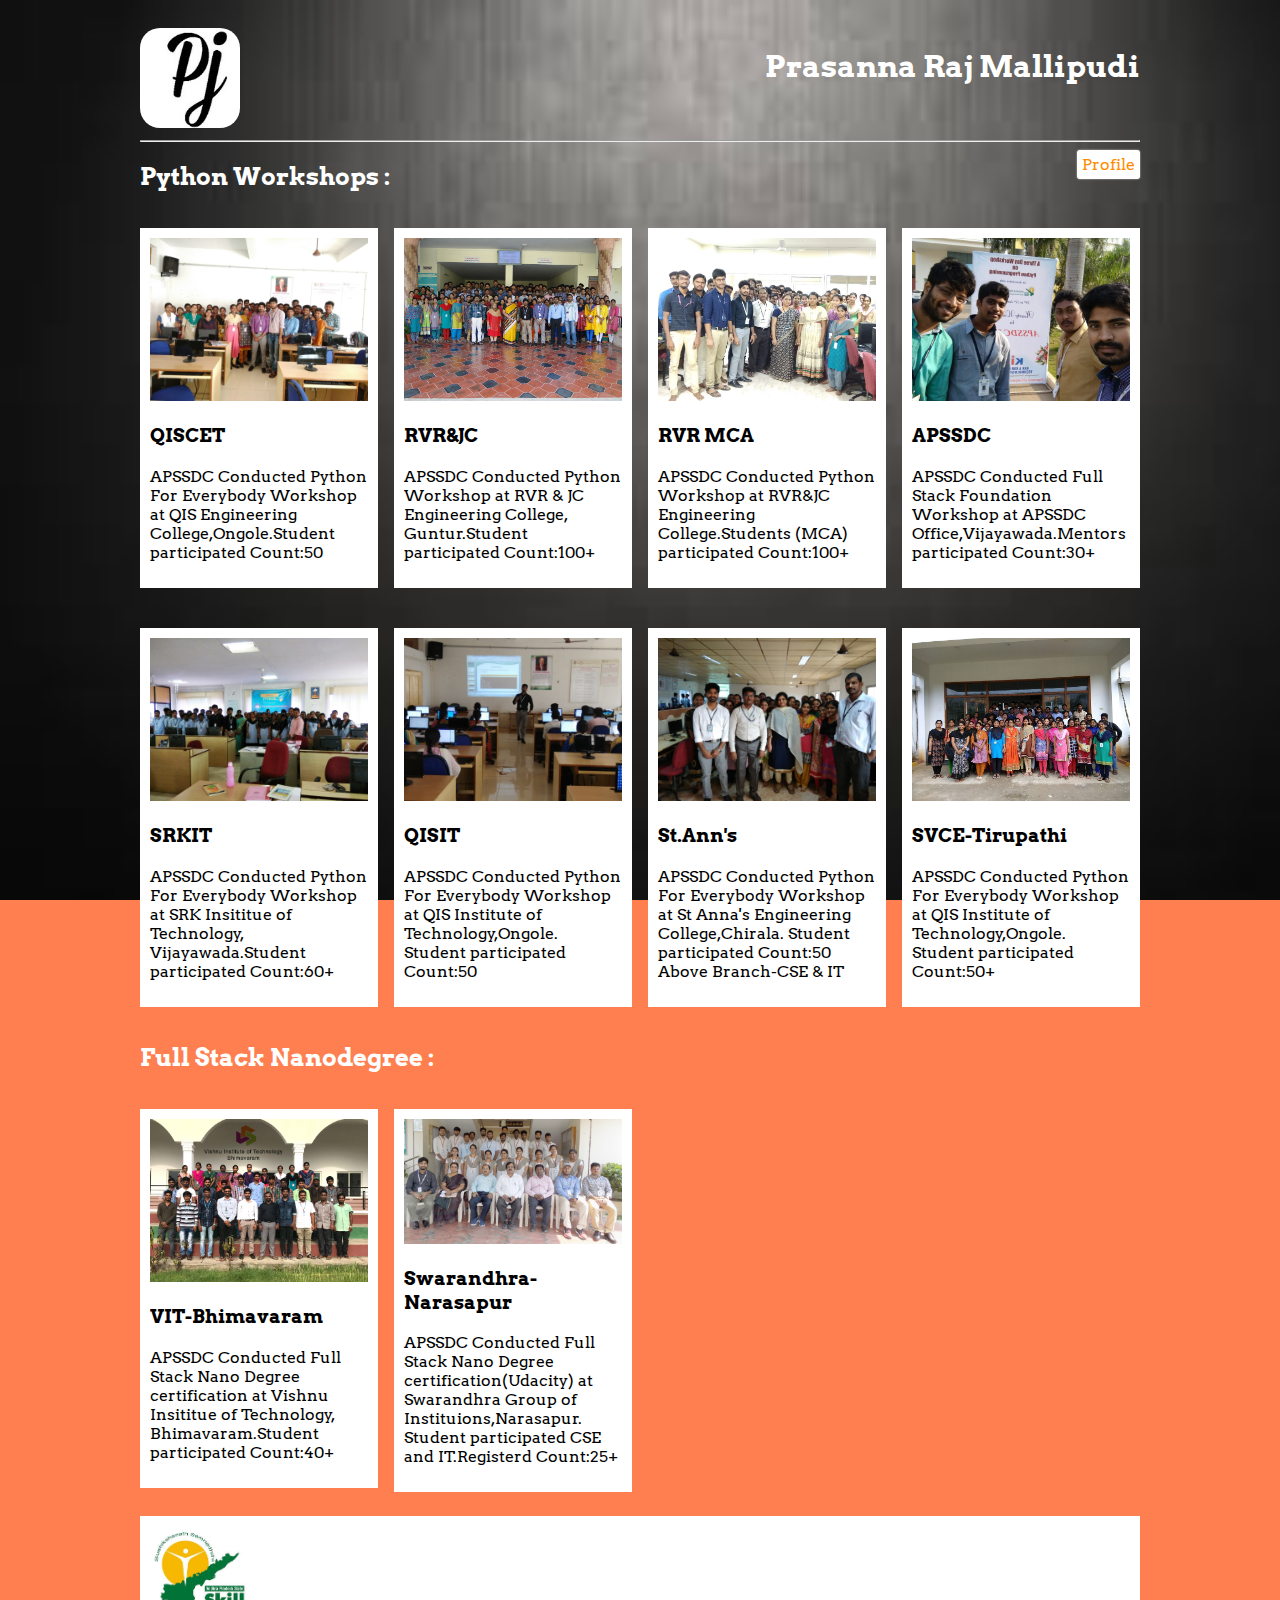
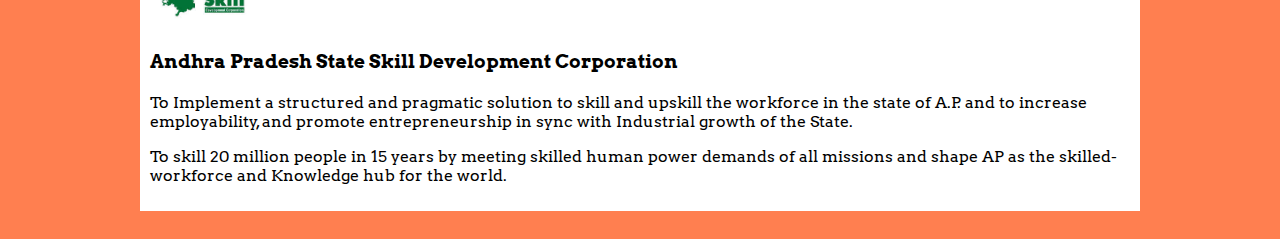
<file: index.html>
<!DOCTYPE html>
<html lang="en">
<head>
    <meta charset="utf-8">
    <meta http-equiv="X-UA-Compatible" content="IE=edge">
    <meta name="viewport" content="width=device-width, initial-scale=1.0">
    <meta name="author" content="PRASANNARAJ">
    <title>My Portfolio  </title>

    <link rel="stylesheet" href="./css/myStyle.css">
    <link href="https://fonts.googleapis.com/css?family=Arvo" rel="stylesheet">
    <!-- <link href="https://fonts.googleapis.com/css?family=Titillium+Web" rel="stylesheet"> -->
    <!-- <link href="https://fonts.googleapis.com/css?family=Open+Sans+Condensed:300" rel="stylesheet"> -->
    <script src="https://ajax.googleapis.com/ajax/libs/jquery/3.2.1/jquery.min.js"></script>
    <script type="text/javascript" src="js/bootstrap.min.js"></script>

</head>
<style>
  .btn {
  	border: none;
  	background-color: none;
  	border-radius: 3px;
  	box-shadow: 0px 0px 3px #CCC;
    padding: 5px;
  }

  .btn-default {
  	text-decoration: none;
    background-color: #FFF;
  	color: darkorange;
  	box-shadow: 0px 0px 2px #CCC;
  }

  .btn-default:hover {
  	text-decoration: none;
  	color: #FFF;
    border-color: #FFF;
    background-color: transparent;
  	box-shadow: 0px 0px 20px #FFF;
  }

</style>

<body style="background-image: url('IMAGES/background.jpg'); background-repeat: no-repeat; background-size: cover;  background-attachment: fixed;">

<!-- MAIN (Center website) -->
<div class="main">
  <div class="show-inline">
    <img src="IMAGES/PJ.jpg" class="img-circle"  width="100" height="100"/>
    <h1 class="pull-right text-white">Prasanna Raj Mallipudi</h1>
  </div>
<hr>
  <a href="pro.html" class="btn btn-default pull-right">Profile</a>
<h2 class="text-white"> Python Workshops : </h2>

<!-- Portfolio Gallery Grid -->

<div class="row">
  <div class="column">
    <div class="content">
      <img src="IMAGES/QIS.jpg" class="zoom" alt="qis" style="width:100%">
      <h3>QISCET</h3>
      <p>APSSDC Conducted Python For Everybody Workshop at QIS Engineering College,Ongole.Student participated Count:50</p>
    </div></a>
  </div>
  <div class="column">
    <div class="content">
    <img src="IMAGES\rvr.jpg" class="zoom" alt="rvr" style="width:100%">
      <h3>RVR&JC</h3>
      <p>APSSDC Conducted Python Workshop at RVR & JC Engineering College, Guntur.Student participated Count:100+</p>
    </div>
  </div>
  <div class="column">
    <div class="content">
    <img src="IMAGES\RVRPHASE1.jpg" class="zoom" alt="MCA" style="width:100%">
      <h3>RVR MCA</h3>
      <p>APSSDC Conducted Python Workshop at RVR&JC Engineering College.Students (MCA) participated Count:100+</p>
    </div>
  </div>
  <div class="column">
    <div class="content">
    <img src="IMAGES/SDC.jpg" class="zoom" alt="SDC" style="width:100%">
      <h3>APSSDC</h3>
      <p>APSSDC Conducted Full Stack Foundation Workshop at APSSDC Office,Vijayawada.Mentors participated Count:30+</p>
    </div>
</div>
<!-- END GRID -->
</div>
<div class="row">
  <div class="column">
   <div class="content">
    <img src="IMAGES/SRK.jpg" class="zoom" alt="SRK" style="width:100%">
      <h3>SRKIT</h3>
      <p>APSSDC Conducted Python For Everybody Workshop at SRK Insititue of Technology, Vijayawada.Student participated  Count:60+</p>
    </div>
  </div>
  <div class="column">
    <div class="content">
    <img src="IMAGES/PRASANNARAJ.jpg" class="zoom" alt="PRASANNARAJ" style="width:100%">
      <h3>QISIT</h3>
      <p>APSSDC Conducted Python For Everybody Workshop at QIS Institute of Technology,Ongole.
Student participated Count:50</p>
    </div>
  </div>
  <div class="column">
    <div class="content">
    <img src="IMAGES/STANNS.jpg" class="zoom" alt="STANNS" style="width:100%">
      <h3>St.Ann's </h3>
      <p>APSSDC Conducted Python For Everybody Workshop at St Anna's Engineering College,Chirala.
           Student participated Count:50 Above Branch-CSE & IT</p>
    </div>
  </div>
  <div class="column">
    <div class="content">
    <img src="IMAGES/SVCE.jpg" class="zoom" alt="SVCE" style="width:100%">
      <h3>SVCE-Tirupathi</h3>
      <p>APSSDC Conducted Python For Everybody Workshop at QIS Institute of Technology,Ongole. Student participated Count:50+</p>
    </div>
  </div>
<!-- END GRID -->
</div>
<h2 class="text-white">Full Stack Nanodegree : </h2>

<div class="row">
  <div class="column">
   <div class="content">
    <img src="IMAGES/vit.jpg" class="zoom" alt="VIT" style="width:100%">
      <h3>VIT-Bhimavaram</h3>
      <p>APSSDC Conducted Full Stack Nano Degree certification at Vishnu Insititue of Technology, Bhimavaram.Student participated  Count:40+</p>
    </div>
  </div>
  <div class="column">
    <div class="content">
    <img src="IMAGES/scet.jpg" class="zoom" alt="SCET" style="width:100%">
      <h3>Swarandhra-Narasapur</h3>
      <p>APSSDC Conducted Full Stack Nano Degree certification(Udacity) at Swarandhra Group of Instituions,Narasapur.
        Student participated CSE and IT.Registerd Count:25+</p>
    </div>
  </div>
</div>

<div class="content">
  <img src="IMAGES/apssdc.jpg" alt="apssdc" style="width:10%">
  <h3>Andhra Pradesh State Skill Development Corporation</h3>
  <p>To Implement a structured and pragmatic solution to skill and upskill the workforce in the state of A.P. and to increase employability, and promote entrepreneurship in sync with Industrial growth of the State.</p>
  <p>To skill 20 million people in 15 years by meeting skilled human power demands of all missions and shape AP as the skilled-workforce and Knowledge hub for the world.</p>
</div>

<!-- END MAIN -->
</div>

</body>
</html>
</file>
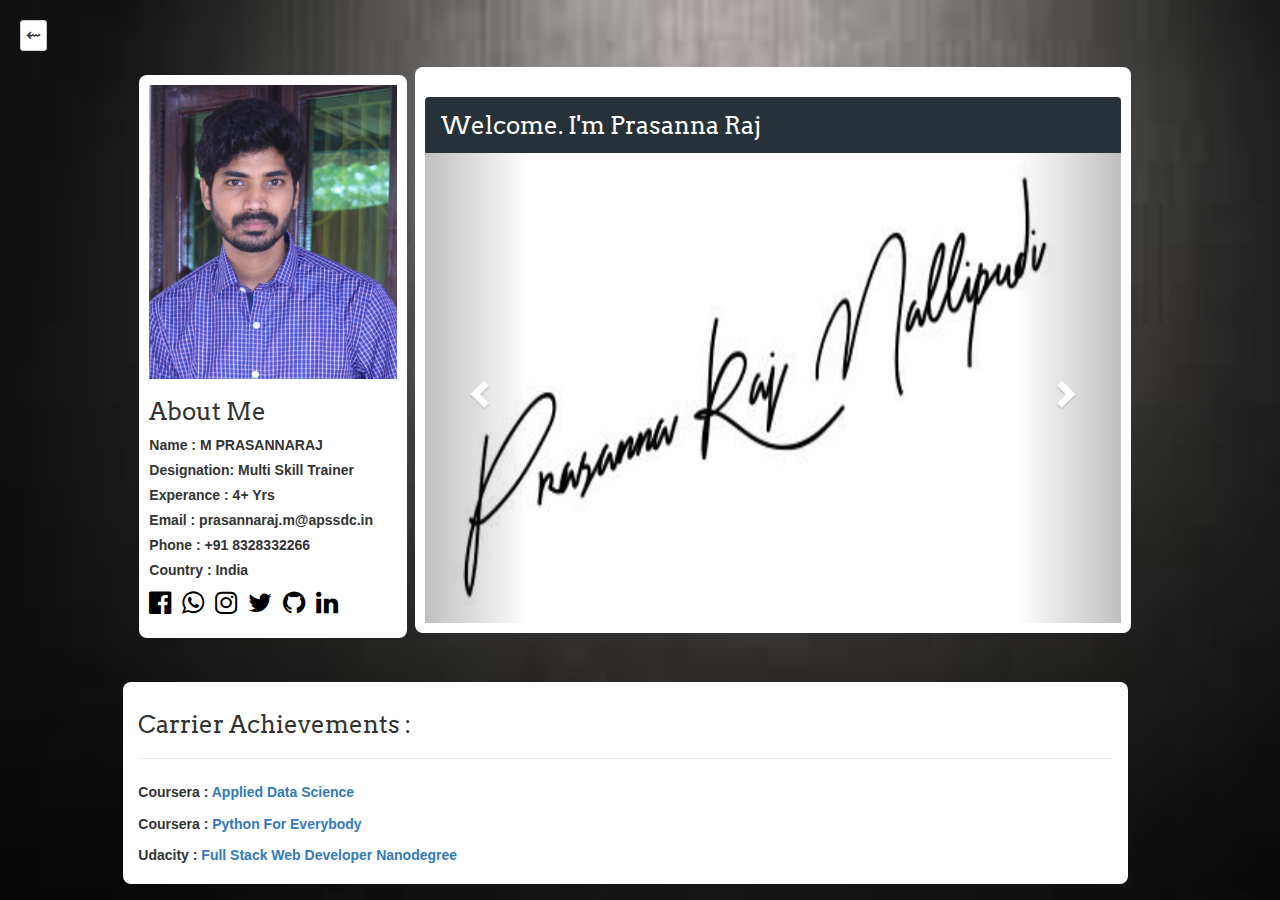
<file: pro.html>
<!DOCTYPE html>
<html lang="en" dir="ltr">
  <head>
    <meta charset="utf-8">
    <meta http-equiv="X-UA-Compatible" content="IE=edge">
    <meta name="viewport" content="width=device-width, initial-scale=1.0">
    <meta name="author" content="PRASANNARAJ">
    <title>My Portfolio </title>

    <link rel="stylesheet" href="css/myStyle.css">
    <link rel="stylesheet" href="https://maxcdn.bootstrapcdn.com/bootstrap/3.4.0/css/bootstrap.min.css">
    <link href="https://stackpath.bootstrapcdn.com/font-awesome/4.7.0/css/font-awesome.min.css" rel="stylesheet" integrity="sha384-wvfXpqpZZVQGK6TAh5PVlGOfQNHSoD2xbE+QkPxCAFlNEevoEH3Sl0sibVcOQVnN" crossorigin="anonymous">
    <link href="https://fonts.googleapis.com/css?family=Arvo" rel="stylesheet">
    <!-- <link href="https://fonts.googleapis.com/css?family=Titillium+Web" rel="stylesheet"> -->
    <!-- <link href="https://fonts.googleapis.com/css?family=Open+Sans+Condensed:300" rel="stylesheet"> -->
    <script src="https://ajax.googleapis.com/ajax/libs/jquery/3.2.1/jquery.min.js"></script>
    <script type="text/javascript" src="js/bootstrap.min.js"></script>

  </head>
  <body style="background-image: url('IMAGES/background.jpg'); background-repeat: no-repeat; background-size: cover;  background-attachment: fixed;">
    <a href="index.html" class="btn btn-default btn-xs" style="font-size:18px;" title="Home">&#8668;</a>
    <div class="row col-sm-offset-1">

      <div class="column">
        <div class="content border-radius-3">
          <img src="IMAGES/IMG_7122.jpg" alt="qis" style="width:100%">

          <h3 class="font-arvo">About Me </h3>
          <label><b>Name :</b> M PRASANNARAJ</label><br>
          <label><b>Designation:</b> Multi Skill Trainer</label><br>
          <label><b>Experance :</b> 4+ Yrs</label><br>
          <label><b>Email :</b> prasannaraj.m@apssdc.in</label><br>
          <label><b>Phone :</b> +91 8328332266</label><br>
          <label><b>Country :</b> India</label><br>
          <label>
            <span><a target="_blank" href="https://www.facebook.com/mallipudiprasannaraz" class="social-media-2x"><i class="social-media fa fa-facebook-official ">&nbsp; </i></a></span>
            <span><a target="_blank" href="https://web.whatsapp.com/" class="social-media-2x"><i class="social-media fa fa-whatsapp  ">&nbsp; </i></a></span>
            <span><a target="_blank" href="https://www.instagram.com/mr.pj_2422/" class="social-media-2x"><i class="social-media fa fa-instagram ">&nbsp; </i></a></span>
            <span><a target="_blank" href="https://twitter.com/RajPrasanna143" class="social-media-2x"><i class="social-media fa fa-twitter ">&nbsp; </i></a></span>
            <span><a target="_blank" href="https://github.com/Prasannarajmallipudi" class="social-media-2x"><i class="social-media fa fa-github ">&nbsp; </i></a></span>
            <span><a target="_blank" href="www.linkedin.com/in/prasannarajmallipudi" class="social-media-2x"><i class="social-media fa fa-linkedin ">&nbsp; </i></a></span>
          </label>
        </div>
      </div>
      <div class="column-2">
        <div class="content border-radius-3">
          <h3 class="panel panel-body " style="background-color:#263238;color:#FFF;font-family: 'Arvo', serif;">Welcome. I'm Prasanna Raj</h3>
          <div id="myCarousel" class="carousel slide" data-ride="carousel" style='margin-top:-22px;'>
              <!-- Indicators -->
              <ol class="carousel-indicators">
                <li data-target="#myCarousel" data-slide-to="0" class="active"></li>
                <li data-target="#myCarousel" data-slide-to="1"></li>
                <li data-target="#myCarousel" data-slide-to="2"></li>
              </ol>

              <!-- Wrapper for slides -->
              <div class="carousel-inner">

                <div class="item active">
                  <img src="./IMAGES/sign.jpg" alt="Los Angeles" style="width:100%;height:470px">
                </div>

                <div class="item">
                  <img src="./IMAGES/PRASANNARAJ.jpg" alt="Chicago" style="width:100%;height:470px"">
                </div>

                <div class="item">
                  <img src="./IMAGES/vit.jpg" alt="Chicago" style="width:100%;height:470px"">
                </div>

                <div class="item">
                  <img src="./IMAGES/rvr.jpg" alt="New York" style="width:100%;height:470px"">
                </div>
              </div>

              <!-- Left and right controls -->
              <a class="left carousel-control" href="#myCarousel" data-slide="prev">
                <span class="glyphicon glyphicon-chevron-left"></span>
                <span class="sr-only">Previous</span>
              </a>
              <a class="right carousel-control" href="#myCarousel" data-slide="next">
                <span class="glyphicon glyphicon-chevron-right"></span>
                <span class="sr-only">Next</span>
              </a>
          </div>
        </div>
      </div>

    <!-- END GRID -->
    </div>
    <div class="column-3 col-sm-offset-1  "><br/>
      <div class="content border-radius-3 col-sm-12 line-1">
        <h3 class="font-arvo">Carrier Achievements :</h3>
        <hr />
        <label>Coursera : <a href="https://www.coursera.org/account/accomplishments/
        verify/EJC8UYHZ3687">Applied Data Science</a></label><br>
        <label>Coursera : <a href="https://www.coursera.org/account/accomplishments/verify/2NFSM3XJC7DE">Python For Everybody</a></label><br>
        <label>Udacity : <a href="https://graduation-api.udacity.com/api/certificate/UK2D69Q2/download">Full Stack Web Developer Nanodegree</a></label>
      </div>
    </div>
  </body>
</html>
</file>
<file: css/myStyle.css>
* {
    box-sizing: border-box;
}

body {
    background-color: coral;
    padding: 20px;
    font-family: 'Arvo', serif;
}

.text-white {
  color: #FFF;
}

.font-arvo {
  font-family: 'Arvo', serif;
}

.border-radius-3 {
  border-radius: 8px;
  padding: 3px;
}

.ma {
  margin: 0 auto;
}

.line-1 {
  line-height: 1.9;
}

/* Center website */
.main {
    max-width: 1000px;
    margin: auto;
}

h1 {
    font-size: 30px;
    /* word-break: break-all; */
}

.row {
    margin: 8px -16px;
}

/* Add padding BETWEEN each column */
.row,
.row > .column {
    padding: 8px;
}

/* Create four equal columns that floats next to each other */
.column {
    float: left;
    width: 25%;
}

.column-2 {
    float: left;
    width: 63%;
}

.column-3 {
    float: left;
    width: 81%;
}

/* Clear floats after rows */
.row:after {
    content: "";
    display: table;
    clear: both;
}

/* Content */
.content {
    background-color: white;
    padding: 10px;
}

.content-2 {
    background-color: white;
    padding: 10px;
}

/* Responsive layout - makes a two column-layout instead of four columns */
@media screen and (max-width: 900px) {
    .column {
        width: 50%;
    }

    .column-2 {
        float: left;
        width: 100%;
    }
}

/* Responsive layout - makes the two columns stack on top of each other instead of next to each other */
@media screen and (max-width: 600px) {
    .column {
        width: 100%;
    }

    .column-2 {
        float: left;
        width: 100%;
    }
}

.img-circle {
  border-radius: 20%;
}

.pull-left {
  float: left;
}

.pull-right {
  float: right;
}

.show-inline {
  display: inline;
}

.social-media {
  color: black;
}

.social-media-2x {
  font-size: 26px;
}

.bg-coral {
  background-color: coral;
}

.bg-img-pro {
  background-image: url("IMAGES/background.jpg");
  background-repeat: no-repeat;
  background-size: cover;
  background-attachment: fixed;
}

.zoom {
  transition: transform .2s; /* Animation */
  margin: 0 auto;
}

.zoom:hover {
  transform: scale(2.5); /* (150% zoom - Note: if the zoom is too large, it will go outside of the viewport) */
}
</file>
